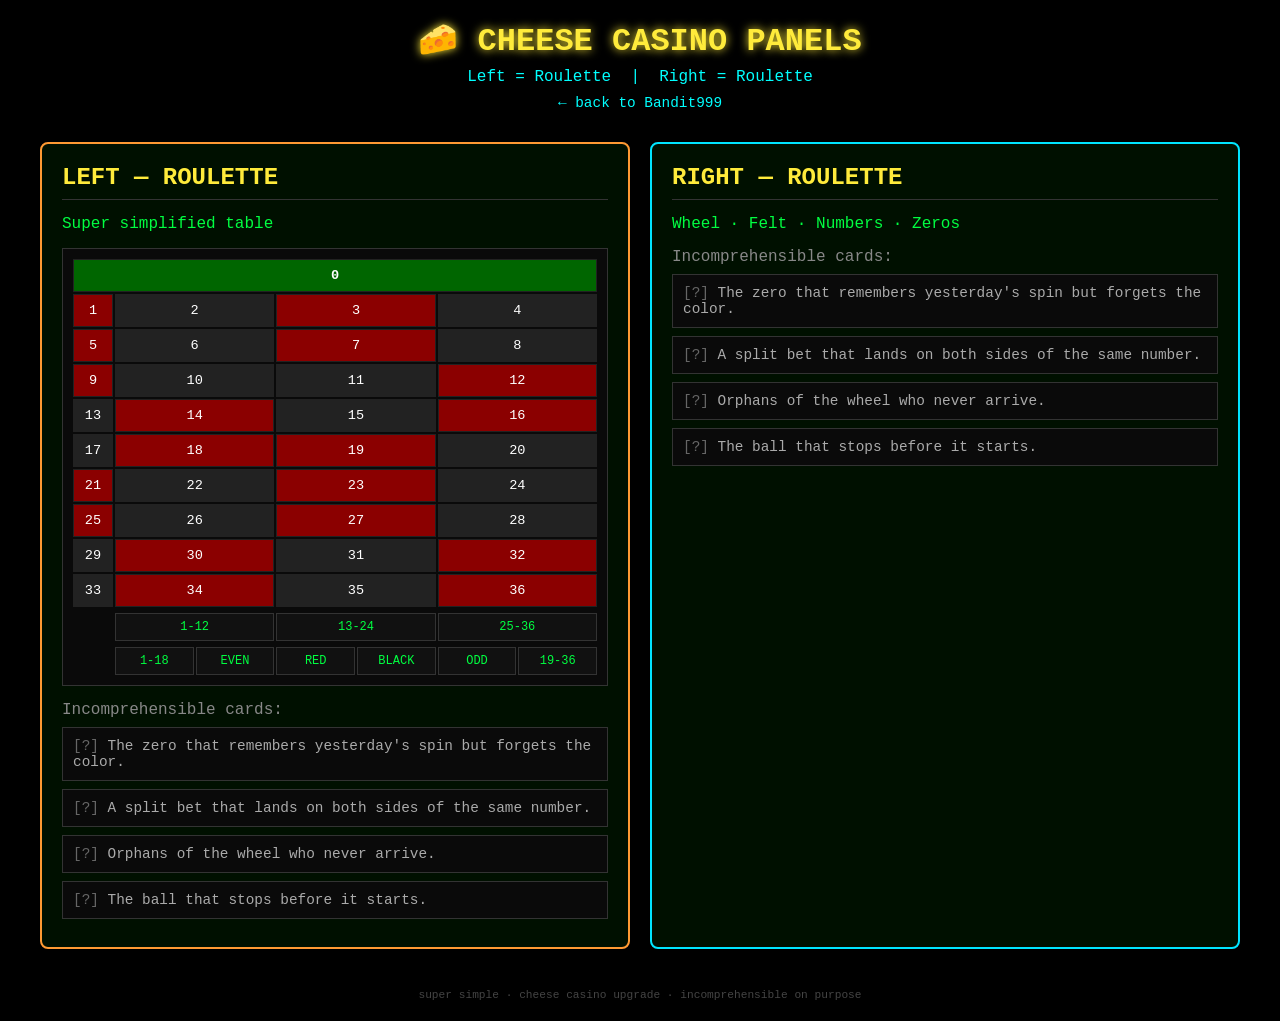
<file: casino-panels.html>
<!DOCTYPE html>
<html lang="en">
<head>
<meta charset="UTF-8">
<meta name="viewport" content="width=device-width, initial-scale=1.0">
<title>🧀 Cheese Casino — Left & Right Roulette</title>
<style>
*{margin:0;padding:0;box-sizing:border-box}
body{
  background:#000;
  color:#00ff41;
  font-family:'Courier New',monospace;
  min-height:100vh;
  padding:20px;
}
.header{text-align:center;margin-bottom:30px}
.header h1{font-size:2rem;color:#ffeb3b;text-shadow:0 0 10px #ffeb3b}
.header a{color:#00ffff;text-decoration:none;font-size:.9rem}
.panels{
  display:grid;
  grid-template-columns:1fr 1fr;
  gap:20px;
  max-width:1200px;
  margin:0 auto;
}
.panel{
  border:2px solid #00ff41;
  background:rgba(0,20,0,.8);
  padding:20px;
  border-radius:8px;
}
.panel h2{color:#ffeb3b;margin-bottom:15px;border-bottom:1px solid #333;padding-bottom:8px}
.left{border-color:#ff9933}
.right{border-color:#00e5ff}

/* Super simplified roulette table */
.roulette-table{
  display:grid;
  grid-template-columns:40px repeat(3, 1fr);
  gap:2px;
  background:#0a0a0a;
  padding:10px;
  border:1px solid #333;
  margin:15px 0;
  font-size:0.85rem;
  text-align:center;
}
.roulette-table .num{
  padding:8px 4px;
  border:1px solid #222;
  background:#111;
}
.roulette-table .zero{
  grid-column:1 / -1;
  background:#006600;
  color:#fff;
  font-weight:bold;
}
.roulette-table .red{background:#8b0000;color:#fff}
.roulette-table .black{background:#222;color:#fff}
.roulette-table .outside{
  grid-column:2 / -1;
  display:flex;
  gap:2px;
  margin-top:4px;
}
.roulette-table .outside div{
  flex:1;
  padding:6px;
  background:#111;
  border:1px solid #333;
  font-size:0.75rem;
}
.card{
  border:1px solid #333;
  padding:10px;
  margin:8px 0;
  background:#0a0a0a;
  color:#aaa;
  font-size:.9rem;
}
.card::before{content:"[?] ";color:#666}
@media(max-width:700px){.panels{grid-template-columns:1fr}}
</style>
</head>
<body>
<div class="header">
  <h1>🧀 CHEESE CASINO PANELS</h1>
  <div style="margin:8px 0;color:#00ffff">Left = Roulette &nbsp;|&nbsp; Right = Roulette</div>
  <a href="index.html">← back to Bandit999</a>
</div>

<div class="panels">
  <div class="panel left">
    <h2>LEFT — ROULETTE</h2>
    <p>Super simplified table</p>
    
    <div class="roulette-table">
      <div class="num zero">0</div>
      <div class="num red">1</div><div class="num black">2</div><div class="num red">3</div>
      <div class="num black">4</div><div class="num red">5</div><div class="num black">6</div>
      <div class="num red">7</div><div class="num black">8</div><div class="num red">9</div>
      <div class="num black">10</div><div class="num black">11</div><div class="num red">12</div>
      <div class="num black">13</div><div class="num red">14</div><div class="num black">15</div>
      <div class="num red">16</div><div class="num black">17</div><div class="num red">18</div>
      <div class="num red">19</div><div class="num black">20</div><div class="num red">21</div>
      <div class="num black">22</div><div class="num red">23</div><div class="num black">24</div>
      <div class="num red">25</div><div class="num black">26</div><div class="num red">27</div>
      <div class="num black">28</div><div class="num black">29</div><div class="num red">30</div>
      <div class="num black">31</div><div class="num red">32</div><div class="num black">33</div>
      <div class="num red">34</div><div class="num black">35</div><div class="num red">36</div>
      <div class="outside">
        <div>1-12</div><div>13-24</div><div>25-36</div>
      </div>
      <div class="outside">
        <div>1-18</div><div>EVEN</div><div>RED</div><div>BLACK</div><div>ODD</div><div>19-36</div>
      </div>
    </div>

    <div style="margin-top:15px;color:#888">Incomprehensible cards:</div>
    <div class="card">The zero that remembers yesterday's spin but forgets the color.</div>
    <div class="card">A split bet that lands on both sides of the same number.</div>
    <div class="card">Orphans of the wheel who never arrive.</div>
    <div class="card">The ball that stops before it starts.</div>
  </div>

  <div class="panel right">
    <h2>RIGHT — ROULETTE</h2>
    <p>Wheel · Felt · Numbers · Zeros</p>
    <div style="margin-top:15px;color:#888">Incomprehensible cards:</div>
    <div class="card">The zero that remembers yesterday's spin but forgets the color.</div>
    <div class="card">A split bet that lands on both sides of the same number.</div>
    <div class="card">Orphans of the wheel who never arrive.</div>
    <div class="card">The ball that stops before it starts.</div>
  </div>
</div>

<div style="text-align:center;margin-top:40px;font-size:.7rem;color:#444">
  super simple · cheese casino upgrade · incomprehensible on purpose
</div>
</body>
</html>
</file>
